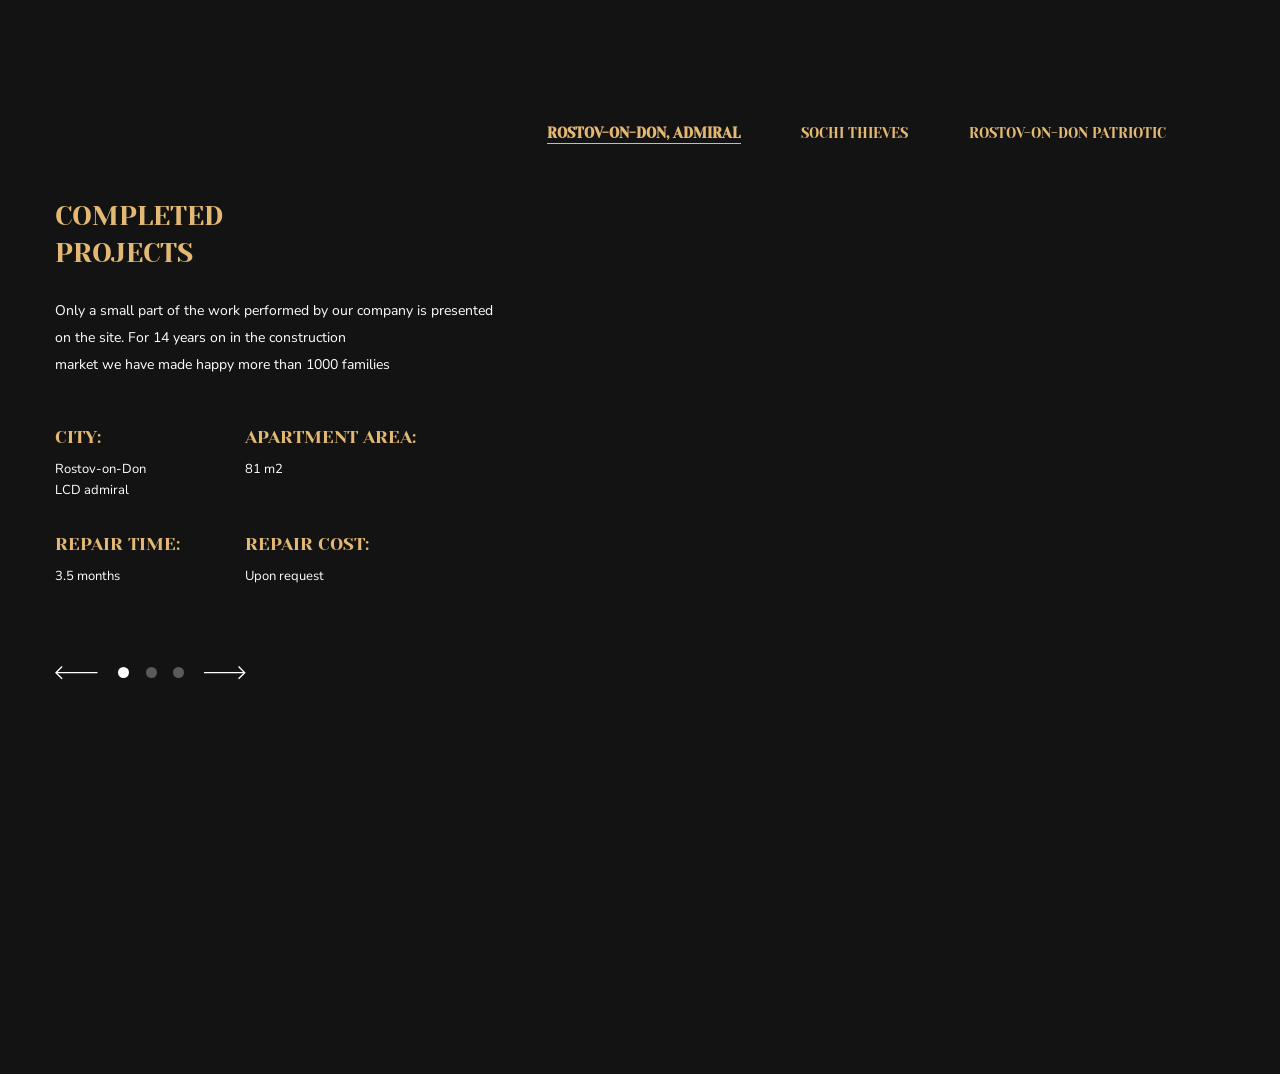
<file: index.html>
<!DOCTYPE html>
<html lang="en">
    <head>
        <meta charset="UTF-8">
        <meta name="viewport" content="width=device-width, initial-scale=1.0">
        <link href="https://fonts.googleapis.com/css2?family=Nunito+Sans:ital@0;1&family=Yeseva+One&display=swap" rel="stylesheet">
        <link href="./CSS/style.css" rel="stylesheet" type="text/css">
        <script src="./JavaScript/javascript.js"></script>
        <title>Документ</title>
    </head>
    <body>

         <main>
           
                <div class="step2">
                    <div class="step2-wrapper">
                        <div class="step2-wrapper-container">
                            <nav class="step2__nav">
                                <ul class="step2__menu">
                                    <li class="s2m__item is-active2" id="js_admiral"><a class="s2m__link">Rostov-on-Don, Admiral</a></li>
                                    <li class="s2m__item" id="js_thieves"><a class="s2m__link">Sochi Thieves</a></li>
                                    <li class="s2m__item" id="js_patriotic"><a class="s2m__link">Rostov-on-Don Patriotic</a></li>
                                </ul>
                            </nav>
                            <div class="maincontentstep2">
                                <div class="maincontentstep2-leftblock">
                                    <section class="maincontentstep2-leftblock-completedprojects">
                                        <h2 class="maincontentstep2-leftblock-completedprojects__title">Completed<br>projects</h2>
                                        <p class="maincontentstep2-leftblock-completedprojects__p">Only a small part of the work performed by our company is presented on the site. For 14 years on in the construction<br>market we have made happy more than 1000 families</p>
                                    </section>
                                    <div class="rightblock-step2mobile">
                                        <img src="./Images/image 22.png" alt="photo">
                                    </div>
                                    <div class="grid-container">
                                        <section class="first">
                                            <h3 class="step2-subtitle">City:</h3>
                                            <p class="step2subtitle-p">Rostov-on-Don<br>LCD admiral</p>
                                        </section>
                                        <section class="second">
                                            <h3 class="step2-subtitle">apartment area:</h3>
                                            <p class="step2subtitle-p">81 m2</p>
                                        </section>
                                        <section class="third">
                                            <h3 class="step2-subtitle">Repair time:</h3>
                                            <p class="step2subtitle-p">3.5 months</p>
                                        </section>
                                        <section class="fourth">
                                            <h3 class="step2-subtitle">Repair Cost:</h3>
                                            <p class="step2subtitle-p">Upon request</p>
                                        </section>
                                    </div>
                                    <div class="vectors-dots">
                                        <div class="arrowleft"><a class=""><img src="./Images/vectorleft.svg" alt=""></a></div>
                                        <div class="vectorleft"><a class="vector-link"><img src="./Images/vector.svg" alt=""></a></div>
                                        <div class="dotbold"><div class="dots dot1 activedot"></div></div>
                                        <div class="dotcenter"><div class="dots dot2"></div></div>
                                        <div class="dotright"><div class="dots dot3"></div></div>
                                        <div class="vectorright"><a class="vector-link"><img src="./Images/vector.svg" alt=""></a></div>
                                        <div class="arrowright"><a class=""><img src="./Images/vectorright.svg" alt=""></a></div>
                                    </div>
                                </div>
                                <div class="rightblock-step2">
                                    <div class="text"></div>

                                </div>
                                                           
                           
            </main>
           
     </body>
</html>
</file>
<file: CSS/style.css>
@import url('https://fonts.googleapis.com/css2?family=Nunito+Sans:ital@0;1&family=Yeseva+One&display=swap');
* {
box-sizing: border-box;
}
body {
    margin: 0;
    font-family: "Nunito Sans";
}
h3, h4, h5 {
    font-weight: normal;
}

.title {
    width: 515px;
    height: 105px;
    margin-top: 194px;
    margin-bottom: 19px;
    font-family: "Yeseva One";
    font-size: 40px;
    font-style: normal;
    line-height: 53px;
}
h1 {
    text-transform: uppercase;
    color: white;
    font-size: 40px;
    font-weight: normal;
    margin: 0;
}
.city {
    color: #E3B873;
}
.content {
    width: 504px;
    height: 89px;
    margin: 0px 0px 41px 0px;
    font-size: 22px;
    color: white;
    font-style: italic;
    line-height: 36px;
}

.main-button2 {
    color: white;
    margin-left: 20px;
    width: 207px;
    height: 51px;
    background-color: inherit;
    border: 1px solid #FFFFFF;
}
.step2 {
    background-color: #131313;
}
.step2-wrapper {
    max-width: 1440px;
    height: 1074px;
    margin: 0 auto -217px;
    position: relative;
    border-top: 1px solid transparent;
}
.step2-wrapper-container {
    width: 1191px;
    height: 741px;
    margin: 107px auto 0;
    padding-left: 10px;
    padding-right: 10px;
}
.step2__nav {
    display: flex;
    margin-left: auto;
    width: 679px;
}
.step2__menu {
    display: flex;
    padding: 0;
}
.s2m__item {
    list-style: none;
    font-family: "Yeseva One";
    font-style: normal;
    line-height: 19px;    
    font-size: 14px;
    cursor: pointer;
    transition: .2s;
}
.s2m__item + .s2m__item {
    margin-left: 60.5px;
}
.s2m__link {
    color: #E3B873;
    font-size: 14px;
    line-height: 19.4px;
    text-transform: uppercase;
    text-decoration: none;
}
.is-active2 {
    font-weight: bold;
     border-bottom: 1px solid #E3B873;
}
.maincontentstep2 {
    display: flex;
    flex-direction: row;
    width: 1171px;
    margin-top: 37px;
    margin-bottom: 92px;
    margin-left: auto;
    margin-right: auto;
}
.maincontentstep2-leftblock {
    width: 442px;
    height: 482px;
}
.maincontentstep2-leftblock-completedprojects {
    margin-top: 0px;
    margin-bottom: 42px;
    position: relative;
}
.maincontentstep2-leftblock-completedprojects__title {
    text-transform: uppercase;
    font-family: "Yeseva One";
    font-style: normal;
    line-height: 37px;    
    font-size: 27px;
    color: #E3B873;
    margin-bottom: 34px;
    margin-top: 0px;
    width: 253px;
    height: 66px;
    vertical-align: top;
}
.maincontentstep2-leftblock-completedprojects__p {
    color: #FFFFFF;
    font-style: normal;
    font-size: 14px;
    line-height: 27px;
    margin-top: 0px;
    margin-bottom: 0px;
    width: 442px;
    height: 86px;
}
h2 {
    font-weight: normal;
}
.step2-subtitle {
    font-family: "Yeseva One";
    font-style: normal;
    font-size: 18px;
    line-height: 25px;
    text-transform: uppercase;
    color: #E3B873;
    margin-top: 0px;
    margin-bottom: 9px;
}
.step2subtitle-p {
    font-style: normal;
    font-size: 13px;
    line-height: 21px;
    color: #FFFFFF;
    margin-top: 0;
}
.grid-container {
    display: grid;
    grid-template-columns: 190px 218px;
    grid-template-rows: 107px 107px;
    margin-bottom: 25px;
}
.vectors-dots {
    display: flex;
    width: 156.64px;
    height: 13.28px;
    position: relative;
}
.arrowleft {
    margin-right: -6.59px;
}
.vectorleft {
    position: relative;
    top: -6.5px;
    margin-right: 20.5px;
    cursor: pointer;
    transition: opacity 0.4s ease;
}

.dotbold {
    position: relative;
    margin-right: 27.54px;
    
}

.dot1 {
    position: absolute;
    top: 3px;
    width: 11px;
    height: 11px;
    border-radius: 50%;
    background-color: white;
    opacity: 0.3;
    cursor: pointer;
    transition: opacity 0.4s ease;
}
.activedot {
    opacity: 1 !important;
}
.dotcenter {
    margin-right: 27.54px;
}

.dot2 {
    position: absolute;
    top: 3px;
    width: 11px;
    height: 11px;
    border-radius: 50%;
    background-color: white;
    opacity: 0.3;
    cursor: pointer;
    transition: opacity 0.4s ease;
}
.dotright {
    margin-right: 29.5px;
    
}

.dot3 {
    position: absolute;
    top: 3px;
    width: 11px;
    height: 11px;
    border-radius: 50%;
    background-color: white;
    opacity: 0.3;
    cursor: pointer;
    transition: opacity 0.4s ease;
}
.vectorright {
    position: relative;
    top: -6.5px;
    margin-right: -6.59px;
    cursor: pointer;
    transition: opacity 0.4s ease;
}

.maincontentstep2-leftblock {
    margin-right: 50px;
    width: 442px;
    position: relative;
}
.rightblock-step2 {
    background-image: url(../Images/image\ 2.1.png);
    background-size: cover;
    width: 679px;
    height: 482px;
}
.rightblock-step2.image.active {
    opacity: 1;
  }
.rightblock-step2mobile {
    display: none;
}
.onlinecontrol {
    display: flex;
    flex-direction: column;
    justify-content: center;
    width: 196px;
    height: 67px;
    margin-left: auto;
    margin-right: auto;
}
.subtitle-yeseva {
    font-family: "Yeseva One";
    font-style: normal;
    line-height: 28px;
    text-transform: uppercase;
    text-align: center;
    font-size: 20px;
}
</file>
